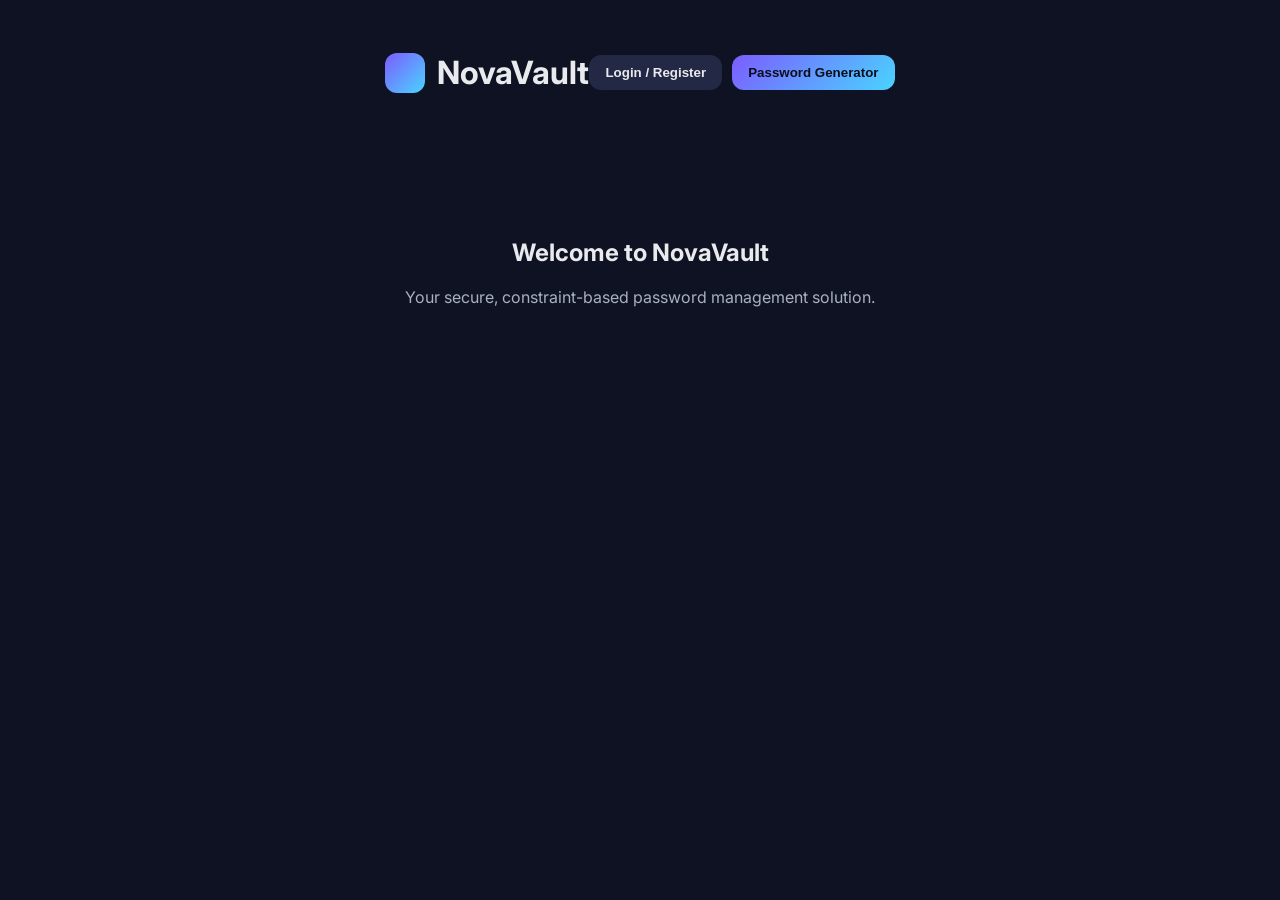
<file: index.html>
<!DOCTYPE html>
<html lang="en">
<head>
  <meta charset="UTF-8" />
  <meta name="viewport" content="width=device-width, initial-scale=1" />
  <title>NovaVault - Home</title>
  <link href="https://fonts.googleapis.com/css2?family=Inter:wght@400;600;700&display=swap" rel="stylesheet" />
  <style>
    :root{
      --bg:#0f1222; --card:#161a2f; --accent:#7c5cff; --accent-2:#4ad4ff;
      --text:#e8eaed; --muted:#a8b0c2; --success:#3bd671; --danger:#ff5c7a;
    }
    *{box-sizing:border-box}
    body{
      margin:0; font-family:Inter, sans-serif; color:var(--text); background: var(--bg);
      min-height: 100vh; display: flex; flex-direction: column;
    }
    .container{ max-width:1100px; margin:0 auto; padding:32px 20px; flex: 1; }
    header{ display:flex; align-items:center; justify-content:space-between; padding-bottom: 24px; }
    .brand{ display:flex; align-items:center; gap:12px; }
    .logo{ width:40px; height:40px; border-radius:12px; background:linear-gradient(135deg, var(--accent), var(--accent-2)); }
    .nav{ display:flex; gap:10px; }
    .btn{
      cursor:pointer; font-weight:600; border-radius:12px; padding:10px 16px; border:none;
      color:var(--text); background:#232845; transition: 0.2s;
    }
    .btn-primary{ background:linear-gradient(135deg, var(--accent), var(--accent-2)); color:#0b0f1a; }
    .modal-backdrop{
      position:fixed; inset:0; background:#000000aa; backdrop-filter:blur(4px);
      display:none; align-items:center; justify-content:center; z-index:50;
    }
    .modal{ width:100%; max-width:500px; background:#121631; border-radius:18px; border:1px solid #2a3154; padding:24px; }
    .form{ display:grid; gap:15px; }
    .form input{ padding:12px; border-radius:10px; border:1px solid #2a3154; background:#0f1328; color:white; width:100%; }
    .tabs{ display:flex; gap:10px; margin-bottom: 20px; }
    .tab{ flex:1; padding:10px; background:#232845; color:var(--muted); border-radius:8px; cursor:pointer; text-align:center; }
    .tab.active{ background:var(--accent); color:white; }
  </style>
</head>
<body>
  <div class="container">
    <header>
      <div class="brand">
        <div class="logo"></div>
        <h1>NovaVault</h1>
      </div>
      <nav class="nav">
        <button class="btn" id="open-auth">Login / Register</button>
        <a href="Constraints.html">
          <button class="btn btn-primary">Password Generator</button>
        </a>
      </nav>
    </header>

    <main style="text-align: center; margin-top: 100px;">
      <h2>Welcome to NovaVault</h2>
      <p style="color:var(--muted)">Your secure, constraint-based password management solution.</p>
    </main>
  </div>

  <div class="modal-backdrop" id="auth-modal">
    <div class="modal">
      <div class="tabs">
        <div class="tab active" id="tab-login-btn">Login</div>
        <div class="tab" id="tab-reg-btn">Register</div>
      </div>

      <form class="form" id="register-form" style="display:none">
        <input type="text" id="reg-name" placeholder="Full Name" required>
        <input type="email" id="reg-email" placeholder="Email Address" required>
        <input type="password" id="reg-pass" placeholder="Password" required>
        <input type="password" id="reg-confirm" placeholder="Confirm Password" required>
        <button type="submit" class="btn btn-primary">Create Account</button>
      </form>

      <div id="login-info" style="text-align:center; color:var(--muted);">
        <p>Already have an account?</p>
        <a href="PG-2.html"><button class="btn btn-primary">Go to Login Page</button></a>
      </div>
      
      <button class="btn" style="margin-top:20px; width:100%" onclick="closeModal()">Close</button>
    </div>
  </div>

  <script>
    const modal = document.getElementById('auth-modal');
    const regForm = document.getElementById('register-form');
    const loginInfo = document.getElementById('login-info');
    const tabReg = document.getElementById('tab-reg-btn');
    const tabLogin = document.getElementById('tab-login-btn');

    document.getElementById('open-auth').onclick = () => modal.style.display = 'flex';
    function closeModal() { modal.style.display = 'none'; }

    tabReg.onclick = () => {
      tabReg.classList.add('active'); tabLogin.classList.remove('active');
      regForm.style.display = 'grid'; loginInfo.style.display = 'none';
    };
    tabLogin.onclick = () => {
      tabLogin.classList.add('active'); tabReg.classList.remove('active');
      regForm.style.display = 'none'; loginInfo.style.display = 'block';
    };

    regForm.onsubmit = (e) => {
      e.preventDefault();
      const pass = document.getElementById('reg-pass').value;
      const confirm = document.getElementById('reg-confirm').value;

      if(pass !== confirm) return alert("Passwords don't match!");

      const masterKey = prompt("Set your unique Master Key (required to unlock your passwords later):");
      if(!masterKey) return alert("Account creation cancelled: Master Key is required.");

      const users = JSON.parse(localStorage.getItem('novaUsers') || '[]');
      const email = document.getElementById('reg-email').value;

      if(users.find(u => u.email === email)) return alert("User already exists!");

      users.push({
        email: email,
        password: pass,
        name: document.getElementById('reg-name').value,
        masterKey: masterKey // In real app, hash this
      });

      localStorage.setItem('novaUsers', JSON.stringify(users));
      alert("Registration Successful!");
      window.location.href = "PG-2.html";
    };
  </script>
</body>
</html>
</file>
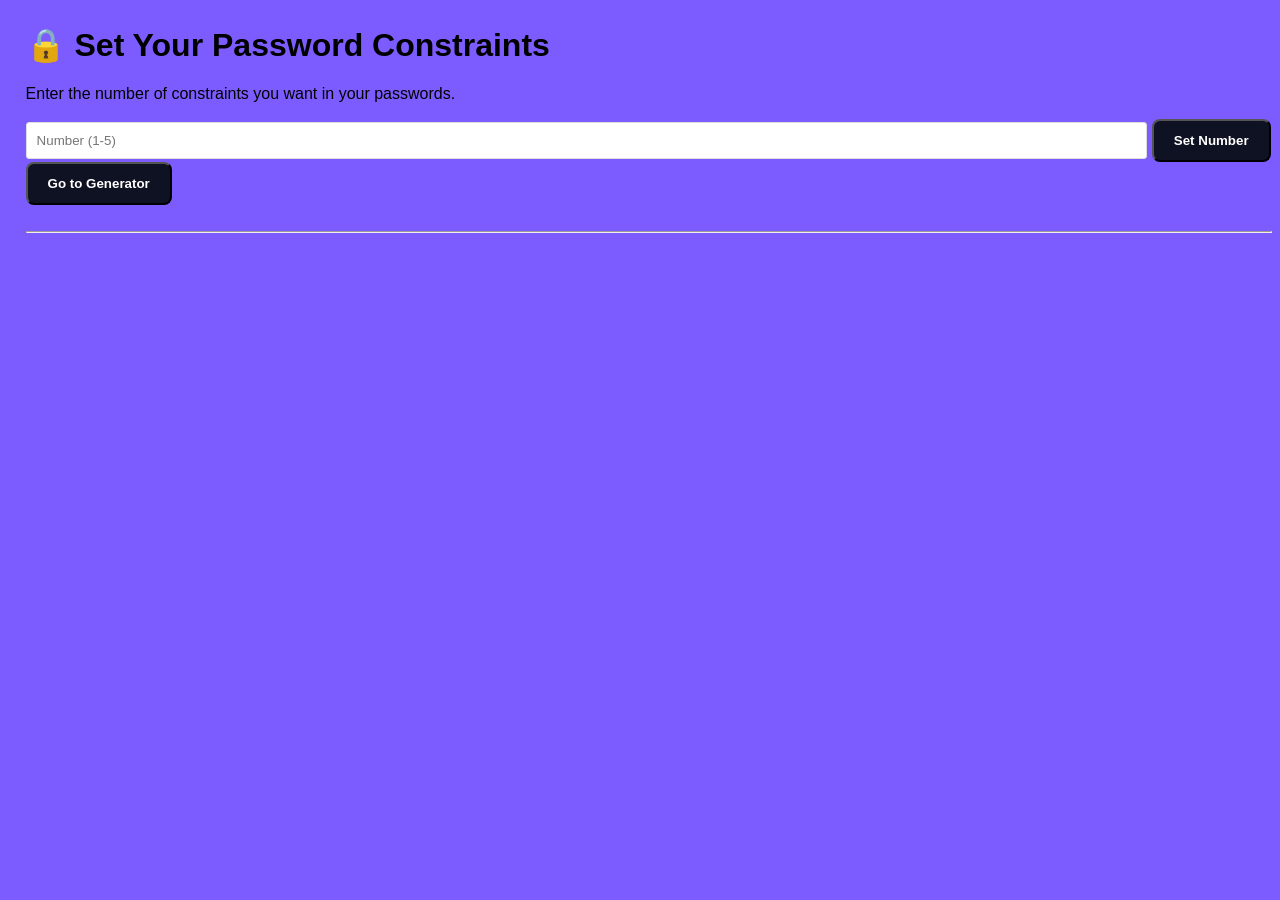
<file: Constraints.html>
<!DOCTYPE html>

<head>
    <title>
        Set Password Constraints
    </title>

    <link rel="stylesheet" href="Constraints_Style.css">
</head>


<body>
    <h1>🔒 Set Your Password Constraints</h1>

    <p>
        Enter the number of constraints you want in your passwords.
    </p>

    <div>
        <input type="number" id="numConstraints" min="1" max="5" placeholder="Number (1-5)">
        <button onclick="createConstraintInputs()">Set Number</button>

        <div id="constraintInputs"></div> <button id="submitConstraints" onclick="saveConstraints()">Go to Generator</button>
    </div>

    <br>
    <hr>
    <br>

    <div id="constraintInputs">
        </div>

    <script src="script.js"></script>
</body>
</html>
</file>
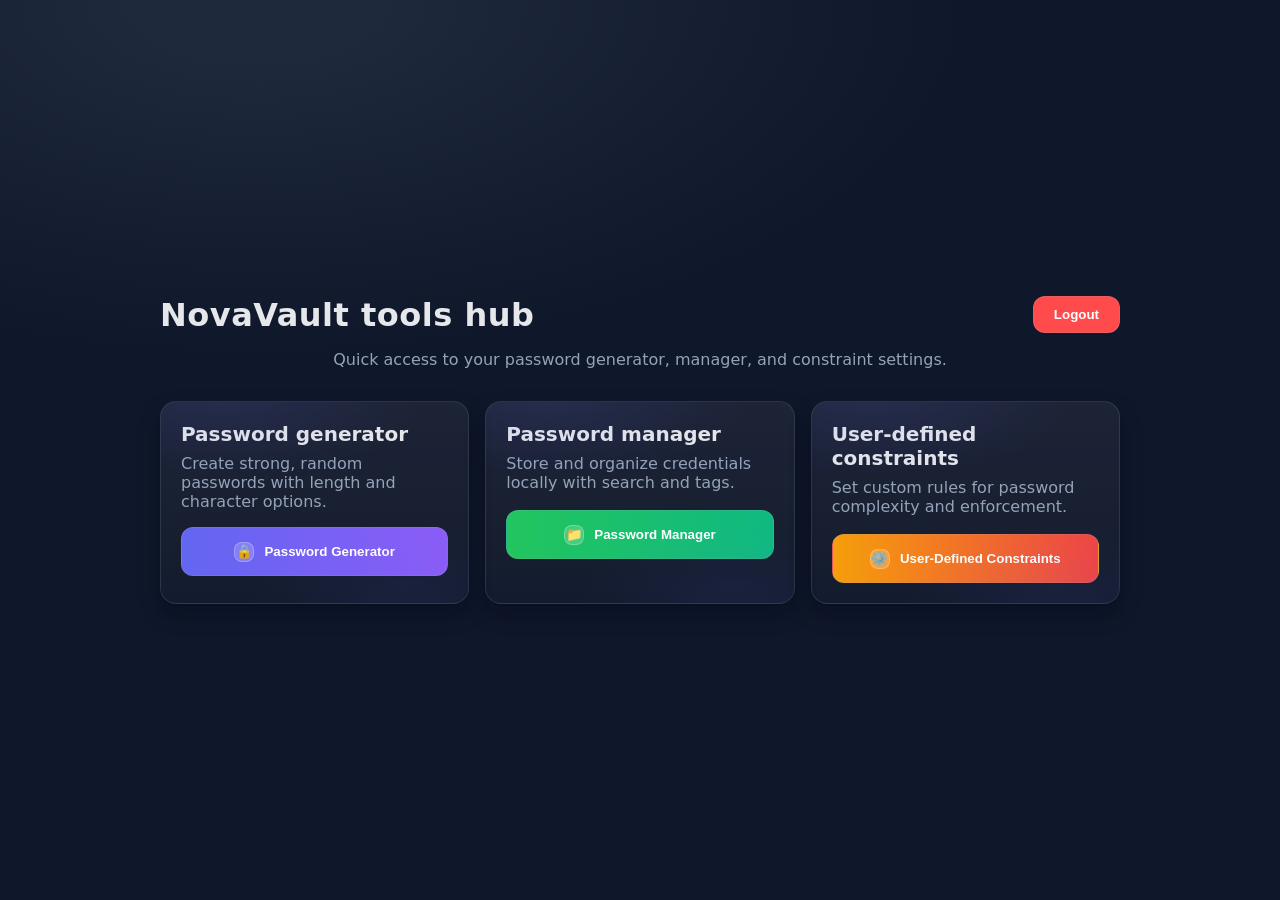
<file: Home_Page.html>
<!DOCTYPE html>
<html lang="en">
<head>
  <meta charset="UTF-8" />
  <meta name="viewport" content="width=device-width, initial-scale=1" />
  <title>NovaVault Tools</title>
  <style>
    :root {
      --bg: #0f172a;        /* slate-900 */
      --card: #111827;      /* gray-900 */
      --accent: #6366f1;    /* indigo-500 */
      --accent-2: #22c55e;  /* emerald-500 */
      --accent-3: #f59e0b;  /* amber-500 */
      --text: #e5e7eb;      /* gray-200 */
      --muted: #94a3b8;     /* slate-400 */
    }

    * { box-sizing: border-box; }
    body {
      margin: 0;
      font-family: system-ui, -apple-system, Segoe UI, Roboto, "Helvetica Neue", Arial, "Noto Sans", "Apple Color Emoji", "Segoe UI Emoji", "Segoe UI Symbol", sans-serif;
      background: radial-gradient(1200px 600px at 20% 0%, #1e293b 10%, var(--bg) 60%),
                  radial-gradient(1000px 500px at 80% 100%, #0b1222 5%, var(--bg) 60%);
      color: var(--text);
      min-height: 100vh;
      display: grid;
      place-items: center;
      padding: 2rem;
    }

    .container {
      width: 100%;
      max-width: 960px;
    }

    header {
      text-align: center;
      margin-bottom: 2rem;
    }
    header h1 {
      margin: 0 0 0.5rem;
      font-size: clamp(1.5rem, 2.5vw, 2.25rem);
      letter-spacing: 0.5px;
    }
    header p {
      margin: 0;
      color: var(--muted);
      font-size: clamp(0.9rem, 2vw, 1rem);
    }

    .grid {
      display: grid;
      grid-template-columns: repeat(3, minmax(0, 1fr));
      gap: 1rem;
    }
    @media (max-width: 860px) {
      .grid { grid-template-columns: 1fr; }
    }

    .card {
      background: linear-gradient(180deg, rgba(255,255,255,0.06), rgba(255,255,255,0.02));
      border: 1px solid rgba(148,163,184,0.18);
      border-radius: 16px;
      padding: 1.25rem;
      position: relative;
      overflow: hidden;
      box-shadow:
        0 1px 1px rgba(0,0,0,0.06),
        0 10px 20px rgba(2,6,23,0.35);
    }

    .card::after {
      content: "";
      position: absolute;
      inset: 0;
      background: radial-gradient(400px 150px at 20% 0%, rgba(99,102,241,0.12), transparent 50%),
                  radial-gradient(320px 160px at 80% 100%, rgba(99,102,241,0.08), transparent 50%);
      pointer-events: none;
    }

    .card h2 {
      margin: 0 0 0.5rem;
      font-size: 1.25rem;
    }
    .card p {
      margin: 0 0 1rem;
      color: var(--muted);
      min-height: 2.5em;
    }

    .btn {
      width: 100%;
      display: inline-flex;
      align-items: center;
      justify-content: center;
      gap: 10px;
      padding: 0.85rem 1rem;
      border-radius: 12px;
      border: 1px solid rgba(148,163,184,0.2);
      color: white;
      font-weight: 600;
      text-decoration: none;
      cursor: pointer;
      transition: transform 160ms ease, box-shadow 160ms ease, background 160ms ease;
    }
    .btn:hover {
      transform: translateY(-2px);
      box-shadow: 0 10px 24px rgba(2,6,23,0.45);
    }

    .btn.generator { background: linear-gradient(90deg, var(--accent), #8b5cf6); }
    .btn.manager   { background: linear-gradient(90deg, var(--accent-2), #10b981); }
    .btn.constraints { background: linear-gradient(90deg, var(--accent-3), #ef4444); }

    .icon {
      display: inline-grid;
      place-items: center;
      width: 1.25rem; height: 1.25rem;
      background: rgba(255,255,255,0.18);
      border: 1px solid rgba(255,255,255,0.25);
      border-radius: 8px;
    }

    footer {
      margin-top: 1.5rem;
      text-align: center;
      color: var(--muted);
      font-size: 0.9rem;
    }

    /* Focus visibility */
    .btn:focus-visible {
      outline: 3px solid rgba(99,102,241,0.6);
      outline-offset: 2px;
    }
  </style>
</head>
<body>
  <main class="container" role="main">
    <header style="position: relative; z-index: 10;">
  <div style="display: flex; justify-content: space-between; align-items: center; margin-bottom: 1rem;">
      <h1 style="margin: 0;">NovaVault tools hub</h1>
      <button type="button" id="logoutBtn" class="btn" style="width: auto; background: #ff4b4b; padding: 10px 20px; cursor: pointer; position: relative; z-index: 20;">
        Logout
      </button>
  </div>
  <p>Quick access to your password generator, manager, and constraint settings.</p>
</header>

    <section class="grid" aria-label="Tool shortcuts">
      <!-- Password Generator -->
      <article class="card">
        <h2>Password generator</h2>
        <p>Create strong, random passwords with length and character options.</p>
        <a href="password_generator.html">   <button class="btn generator" id="btn-generator" aria-label="Open Password Generator" onclick="click()">
            <span class="icon">🔒</span>
            Password Generator
            </button></a>
      </article>

      <!-- Password Manager -->
      <article class="card">
        <h2>Password manager</h2>
        <p>Store and organize credentials locally with search and tags.</p>
        <a href="password_manager.html">    <button class="btn manager" id="btn-manager" aria-label="Open Password Manager">
            <span class="icon">📁</span>
            Password Manager
            </button></a>
      </article>

      <!-- User-Defined Constraints -->
      <article class="card">
        <h2>User-defined constraints</h2>
        <p>Set custom rules for password complexity and enforcement.</p>
        <a href="Constraints.html"><button class="btn constraints" id="btn-constraints" aria-label="Open User-Defined Constraints">
          <span class="icon">⚙️</span>
          User-Defined Constraints
        </button></a>
      </article>
    </section>
  </main>

  <script>
    function click()
    {
        window.location.href = "password_generator.html";
    }

    document.addEventListener('DOMContentLoaded', function() {
    const logoutBtn = document.getElementById('logoutBtn');
    
    if (logoutBtn) {
        logoutBtn.addEventListener('click', function(e) {
            e.preventDefault(); // Prevent any default link behavior
            
            // 1. Clear session data
            sessionStorage.removeItem('currentMasterKey');
            sessionStorage.removeItem('currentUserEmail');
            sessionStorage.clear(); 

            // 2. Alert and redirect
            alert("Logging out...");
            window.location.href = "PG-2.html"; // Direct to login page
        });
    }
});
  </script>
</body>
</html>
</file>
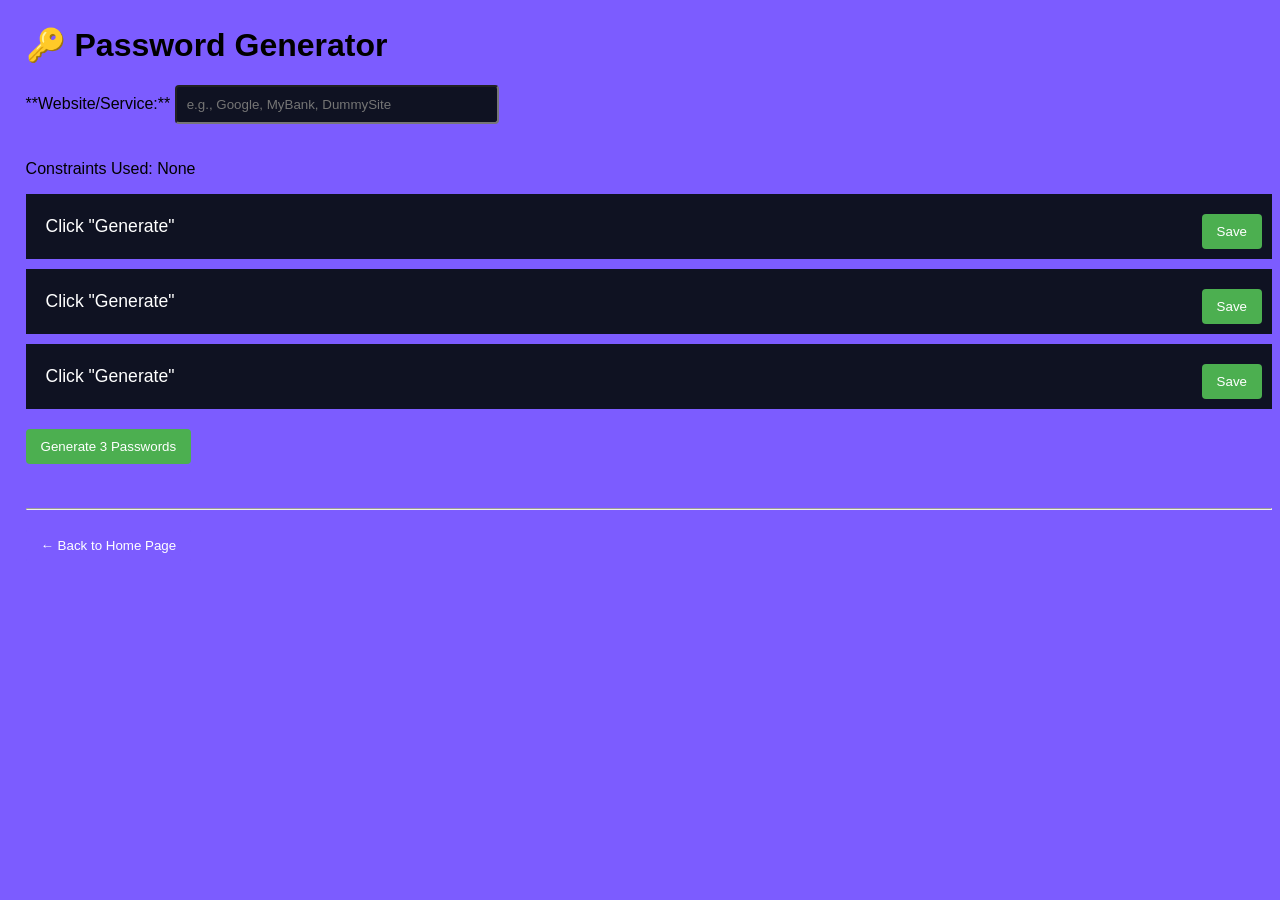
<file: password_generator.html>
<!DOCTYPE html>
<head>
    <title>Password Generator & Manager</title>
    <link rel="stylesheet" href="password_generator_style.css">
</head>
<body>
    <h1> 
        🔑 Password Generator
    </h1>
    
    <p>
        **Website/Service:** <input type="text" id="websiteInput" placeholder="e.g., Google, MyBank, DummySite">
    </p>

    <p id="constraintsUsed">
        Constraints Used: None
    </p>

    <div class="password-container">
        <div class="password-display" id="pass1">
            Click "Generate"
        </div>
        
        <button onclick="savePassword('pass1')" class="save-btn">
            Save
        </button>
    </div>

    <div class="password-container">
        <div class="password-display" id="pass2">
            Click "Generate"
        </div>
        
        <button onclick="savePassword('pass2')" class="save-btn">
            Save
        </button>
    </div>

    <div class="password-container">
        <div class="password-display" id="pass3">
            Click "Generate"
        </div>
        
        <button onclick="savePassword('pass3')" class="save-btn">
            Save
        </button>
    </div>

    <button onclick="displayGeneratedPasswords()">
        Generate 3 Passwords
    </button>

    <br>
    <br>
    <br>
    <hr>

    <button onclick="window.location.href='Home_Page.html'" style="background:#7c5cff;">
        ← Back to Home Page
    </button>

    <script src="script.js"></script>

</body>
</html>
</file>
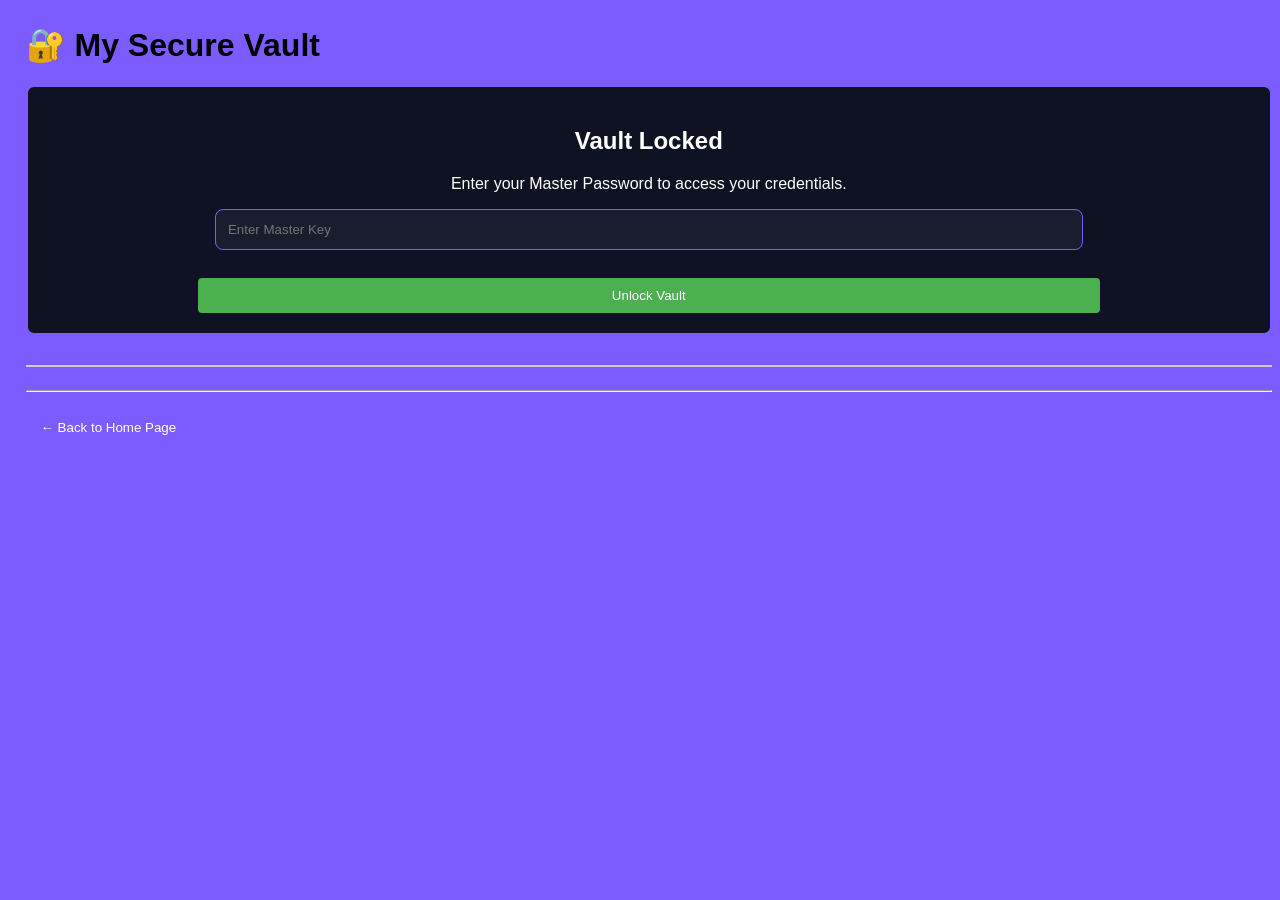
<file: password_manager.html>
<!DOCTYPE html>
<html lang="en">
<head>
    <meta charset="UTF-8">
    <title>My Secure Vault</title>
    <link rel="stylesheet" href="password_generator_style.css">
    <style>
        .vault-item { 
            background: #0f1222; 
            padding: 15px; 
            margin-bottom: 10px; 
            border-radius: 8px; 
            border-left: 5px solid #4CAF50; 
            color: white;
        }
        .hidden-pass { 
            font-family: monospace; 
            background: #2a2d3e;
            padding: 2px 5px;
            border-radius: 4px;
        }
        .master-unlock-box { 
            background: #0f1222; 
            padding: 20px; 
            border-radius: 8px; 
            text-align: center; 
            margin-bottom: 20px; 
            color: white;
            border: 2px solid #7c5cff;
        }
    </style>
</head>
<body>
    <h1>🔐 My Secure Vault</h1>
    
    <div class="master-unlock-box" id="unlockArea">
        <h2>Vault Locked</h2>
        <p>Enter your Master Password to access your credentials.</p>
        <input type="password" id="masterKeyInput" style="padding:12px; border-radius:8px; width:70%; border: 1px solid #7c5cff; background: #1a1d2e; color: white;" placeholder="Enter Master Key">
        <br><br>
        <button onclick="displayStoredPasswords()" style="width: 75%; background: #4CAF50;">Unlock Vault</button>
    </div>

    <div id="storedPasswordsDiv"></div>

    <hr>
    <button onclick="window.location.href='Home_Page.html'" style="background:#7c5cff;">
        ← Back to Home Page
    </button>

    <script src="script.js"></script>
</body>
</html>
</file>
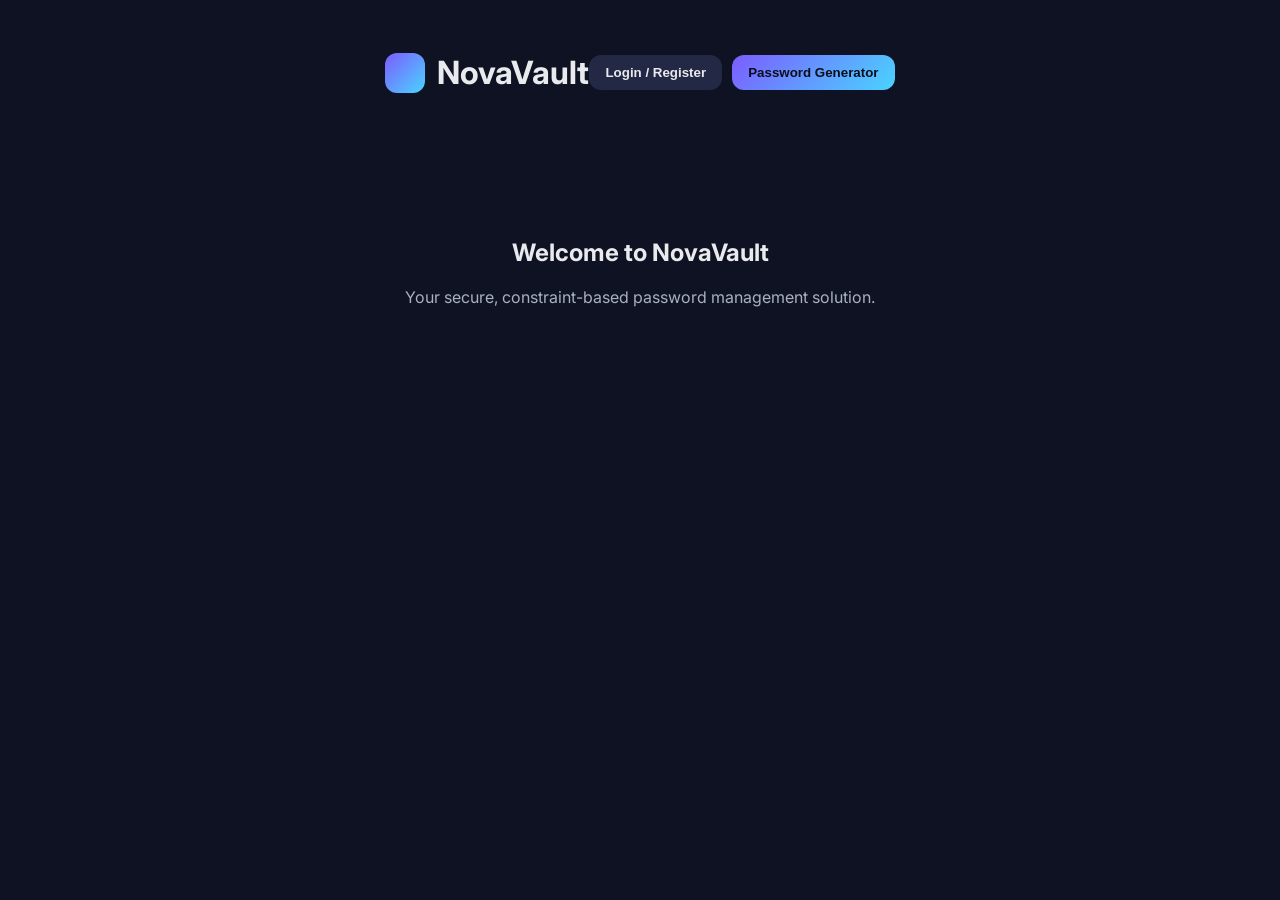
<file: PG-1.html>
<!DOCTYPE html>
<html lang="en">
<head>
  <meta charset="UTF-8" />
  <meta name="viewport" content="width=device-width, initial-scale=1" />
  <title>NovaVault - Home</title>
  <link href="https://fonts.googleapis.com/css2?family=Inter:wght@400;600;700&display=swap" rel="stylesheet" />
  <style>
    :root{
      --bg:#0f1222; --card:#161a2f; --accent:#7c5cff; --accent-2:#4ad4ff;
      --text:#e8eaed; --muted:#a8b0c2; --success:#3bd671; --danger:#ff5c7a;
    }
    *{box-sizing:border-box}
    body{
      margin:0; font-family:Inter, sans-serif; color:var(--text); background: var(--bg);
      min-height: 100vh; display: flex; flex-direction: column;
    }
    .container{ max-width:1100px; margin:0 auto; padding:32px 20px; flex: 1; }
    header{ display:flex; align-items:center; justify-content:space-between; padding-bottom: 24px; }
    .brand{ display:flex; align-items:center; gap:12px; }
    .logo{ width:40px; height:40px; border-radius:12px; background:linear-gradient(135deg, var(--accent), var(--accent-2)); }
    .nav{ display:flex; gap:10px; }
    .btn{
      cursor:pointer; font-weight:600; border-radius:12px; padding:10px 16px; border:none;
      color:var(--text); background:#232845; transition: 0.2s;
    }
    .btn-primary{ background:linear-gradient(135deg, var(--accent), var(--accent-2)); color:#0b0f1a; }
    .modal-backdrop{
      position:fixed; inset:0; background:#000000aa; backdrop-filter:blur(4px);
      display:none; align-items:center; justify-content:center; z-index:50;
    }
    .modal{ width:100%; max-width:500px; background:#121631; border-radius:18px; border:1px solid #2a3154; padding:24px; }
    .form{ display:grid; gap:15px; }
    .form input{ padding:12px; border-radius:10px; border:1px solid #2a3154; background:#0f1328; color:white; width:100%; }
    .tabs{ display:flex; gap:10px; margin-bottom: 20px; }
    .tab{ flex:1; padding:10px; background:#232845; color:var(--muted); border-radius:8px; cursor:pointer; text-align:center; }
    .tab.active{ background:var(--accent); color:white; }
  </style>
</head>
<body>
  <div class="container">
    <header>
      <div class="brand">
        <div class="logo"></div>
        <h1>NovaVault</h1>
      </div>
      <nav class="nav">
        <button class="btn" id="open-auth">Login / Register</button>
        <a href="Constraints.html">
          <button class="btn btn-primary">Password Generator</button>
        </a>
      </nav>
    </header>

    <main style="text-align: center; margin-top: 100px;">
      <h2>Welcome to NovaVault</h2>
      <p style="color:var(--muted)">Your secure, constraint-based password management solution.</p>
    </main>
  </div>

  <div class="modal-backdrop" id="auth-modal">
    <div class="modal">
      <div class="tabs">
        <div class="tab active" id="tab-login-btn">Login</div>
        <div class="tab" id="tab-reg-btn">Register</div>
      </div>

      <form class="form" id="register-form" style="display:none">
        <input type="text" id="reg-name" placeholder="Full Name" required>
        <input type="email" id="reg-email" placeholder="Email Address" required>
        <input type="password" id="reg-pass" placeholder="Password" required>
        <input type="password" id="reg-confirm" placeholder="Confirm Password" required>
        <button type="submit" class="btn btn-primary">Create Account</button>
      </form>

      <div id="login-info" style="text-align:center; color:var(--muted);">
        <p>Already have an account?</p>
        <a href="PG-2.html"><button class="btn btn-primary">Go to Login Page</button></a>
      </div>
      
      <button class="btn" style="margin-top:20px; width:100%" onclick="closeModal()">Close</button>
    </div>
  </div>

  <script>
    const modal = document.getElementById('auth-modal');
    const regForm = document.getElementById('register-form');
    const loginInfo = document.getElementById('login-info');
    const tabReg = document.getElementById('tab-reg-btn');
    const tabLogin = document.getElementById('tab-login-btn');

    document.getElementById('open-auth').onclick = () => modal.style.display = 'flex';
    function closeModal() { modal.style.display = 'none'; }

    tabReg.onclick = () => {
      tabReg.classList.add('active'); tabLogin.classList.remove('active');
      regForm.style.display = 'grid'; loginInfo.style.display = 'none';
    };
    tabLogin.onclick = () => {
      tabLogin.classList.add('active'); tabReg.classList.remove('active');
      regForm.style.display = 'none'; loginInfo.style.display = 'block';
    };

    regForm.onsubmit = (e) => {
      e.preventDefault();
      const pass = document.getElementById('reg-pass').value;
      const confirm = document.getElementById('reg-confirm').value;

      if(pass !== confirm) return alert("Passwords don't match!");

      const masterKey = prompt("Set your unique Master Key (required to unlock your passwords later):");
      if(!masterKey) return alert("Account creation cancelled: Master Key is required.");

      const users = JSON.parse(localStorage.getItem('novaUsers') || '[]');
      const email = document.getElementById('reg-email').value;

      if(users.find(u => u.email === email)) return alert("User already exists!");

      users.push({
        email: email,
        password: pass,
        name: document.getElementById('reg-name').value,
        masterKey: masterKey // In real app, hash this
      });

      localStorage.setItem('novaUsers', JSON.stringify(users));
      alert("Registration Successful!");
      window.location.href = "PG-2.html";
    };
  </script>
</body>
</html>
</file>
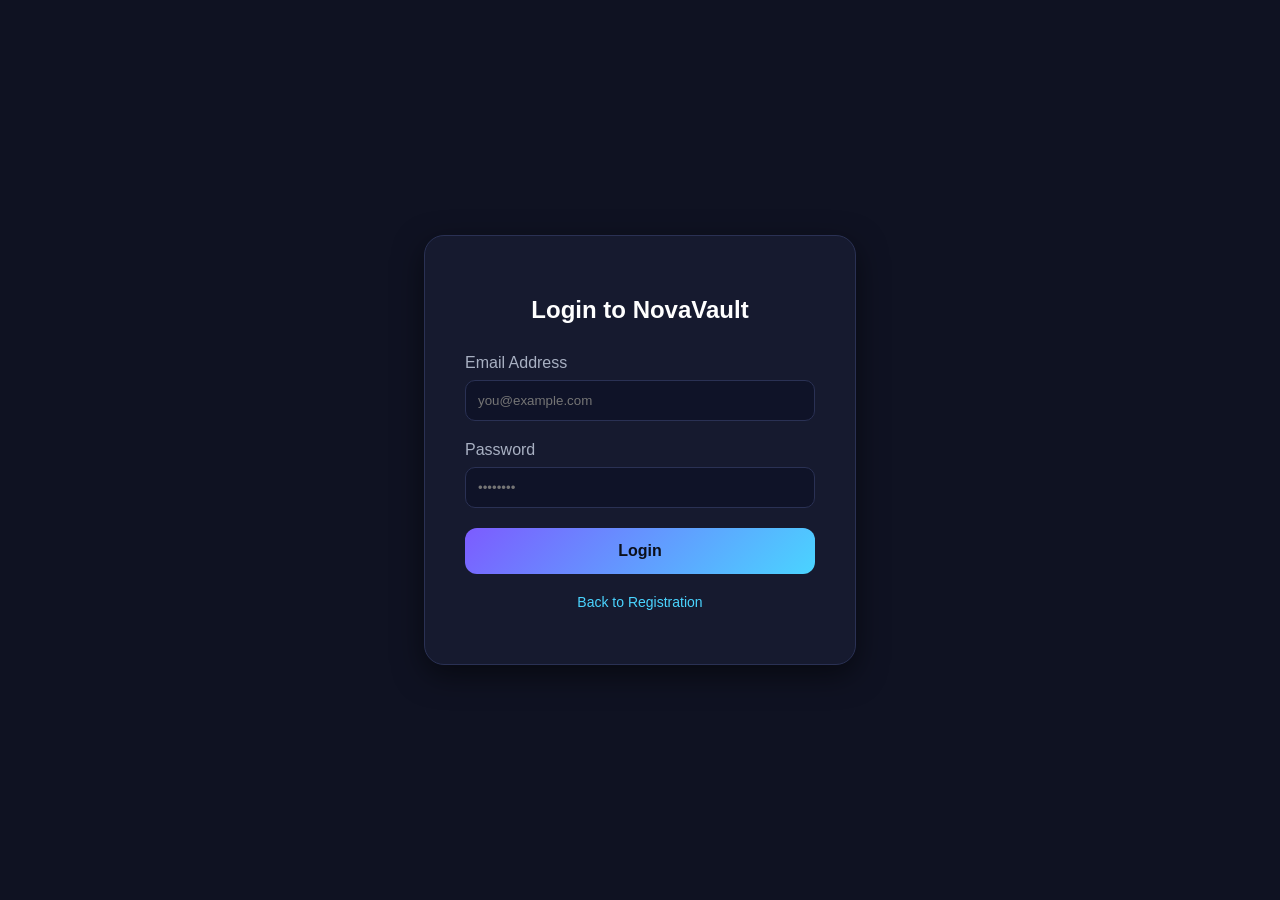
<file: PG-2.html>
<!DOCTYPE html>
<html lang="en">
<head>
  <meta charset="UTF-8">
  <meta name="viewport" content="width=device-width, initial-scale=1.0">
  <title>Login - NovaVault</title>
  <style>
    body {
      font-family: 'Inter', sans-serif;
      display: flex; justify-content: center; align-items: center;
      height: 100vh; margin: 0; background-color: #0f1222; color: white;
    }
    .login-container {
      background: #161a2f; padding: 40px; border-radius: 20px;
      box-shadow: 0 10px 30px rgba(0,0,0,0.5); width: 350px; border: 1px solid #2a3154;
    }
    .login-container h2 { text-align: center; margin-bottom: 30px; }
    .form-group { margin-bottom: 20px; }
    .form-group label { display: block; margin-bottom: 8px; color: #a8b0c2; }
    .form-group input {
      width: 100%; padding: 12px; border: 1px solid #2a3154; border-radius: 10px;
      background: #0f1328; color: white; box-sizing: border-box;
    }
    .btn {
      width: 100%; padding: 14px; background: linear-gradient(135deg, #7c5cff, #4ad4ff);
      border: none; border-radius: 12px; color: #0b0f1a; font-weight: bold;
      cursor: pointer; font-size: 16px; transition: 0.3s;
    }
    .btn:hover { filter: brightness(1.1); transform: translateY(-2px); }
  </style>
</head>
<body>
  <div class="login-container">
    <h2>Login to NovaVault</h2>
    <div class="form-group">
      <label for="username">Email Address</label>
      <input type="text" id="username" placeholder="you@example.com">
    </div>
    <div class="form-group">
      <label for="password">Password</label>
      <input type="password" id="password" placeholder="••••••••">
    </div>
    <button class="btn" onclick="HandleLogin()">Login</button>
    <p style="text-align:center; font-size:14px; margin-top:20px;">
      <a href="index.html" style="color:#4ad4ff; text-decoration:none;">Back to Registration</a>
    </p>
  </div>

  <script>
    function HandleLogin() {
        const userInp = document.getElementById("username").value;
        const passInp = document.getElementById("password").value;
        
        const users = JSON.parse(localStorage.getItem('novaUsers') || '[]');
        const user = users.find(u => u.email === userInp && u.password === passInp);

        if (user) {
            // Save current user session details
            sessionStorage.setItem('currentMasterKey', user.masterKey);
            sessionStorage.setItem('currentUserEmail', user.email);
            
            alert("Login Successful! Redirecting to Vault...");
            window.location.href = "Home_Page.html"; 
        } else {
            alert("Invalid Email or Password. Please try again.");
        }

        sessionStorage.setItem('currentUserEmail', user.email); // Must match script.js exactly
    }
  </script>
</body>

</html>
</file>
<file: Constraints_Style.css>
body 
{
    font-family: Arial, sans-serif;
    margin-left: 2%;
    margin-top: 2%;
    background-color: #7c5cff;
}

input[type="number"], input[type="text"] 
{
    padding: 10px;
    border: 1px solid #ddd;
    border-radius: 3px;
    width: 90%;
    box-sizing: border-box;
}

button 
{
    display: inline-block;
    padding: 12px 20px;
    border-radius: 8px;
    background: #0f1222;
    color: white;
    font-weight: 600;
    transition: 0.2s;
}
</file>
<file: password_generator_style.css>
body 
{
    font-family: Arial, sans-serif;
    margin-top: 2%;
    margin-left: 2%;
    background-color: #7c5cff;
}

.password-container
{
    display: flex;
    align-items: center;
    margin: 10px 0;
    padding:10px;
    background-color: #0f1222;
}

.password-display 
{
    flex-grow: 1;
    padding: 5px 10px;
    font-size: 1.1em;
    word-wrap: break-word;
    margin-right: 10px;
    background-color: 0f1222;
    min-height: 20px;
    color: white;
}

button
{
    padding: 10px 15px;
    margin-top: 10px;
    cursor: pointer;
    background-color: #4CAF50;
    color: white;
    border: none;
    border-radius: 4px;
}

button.save-btn
{
    background-color: #4CAF50;
}

#websiteInput
{
    padding: 10px;
    width: 300px;
    margin-bottom: 20px;
    border-radius: 4px;
    background-color: #0f1222;
    color: white;
}

#storedPasswordsDiv
{
    margin-top: 30px;
    border-top: 2px solid #ccc;
    padding-top: 15px;
}

.stored-item
{
    padding: 10px;
    margin-bottom: 10px;
    background-color: #0f1222;
    color: white;
}
</file>
